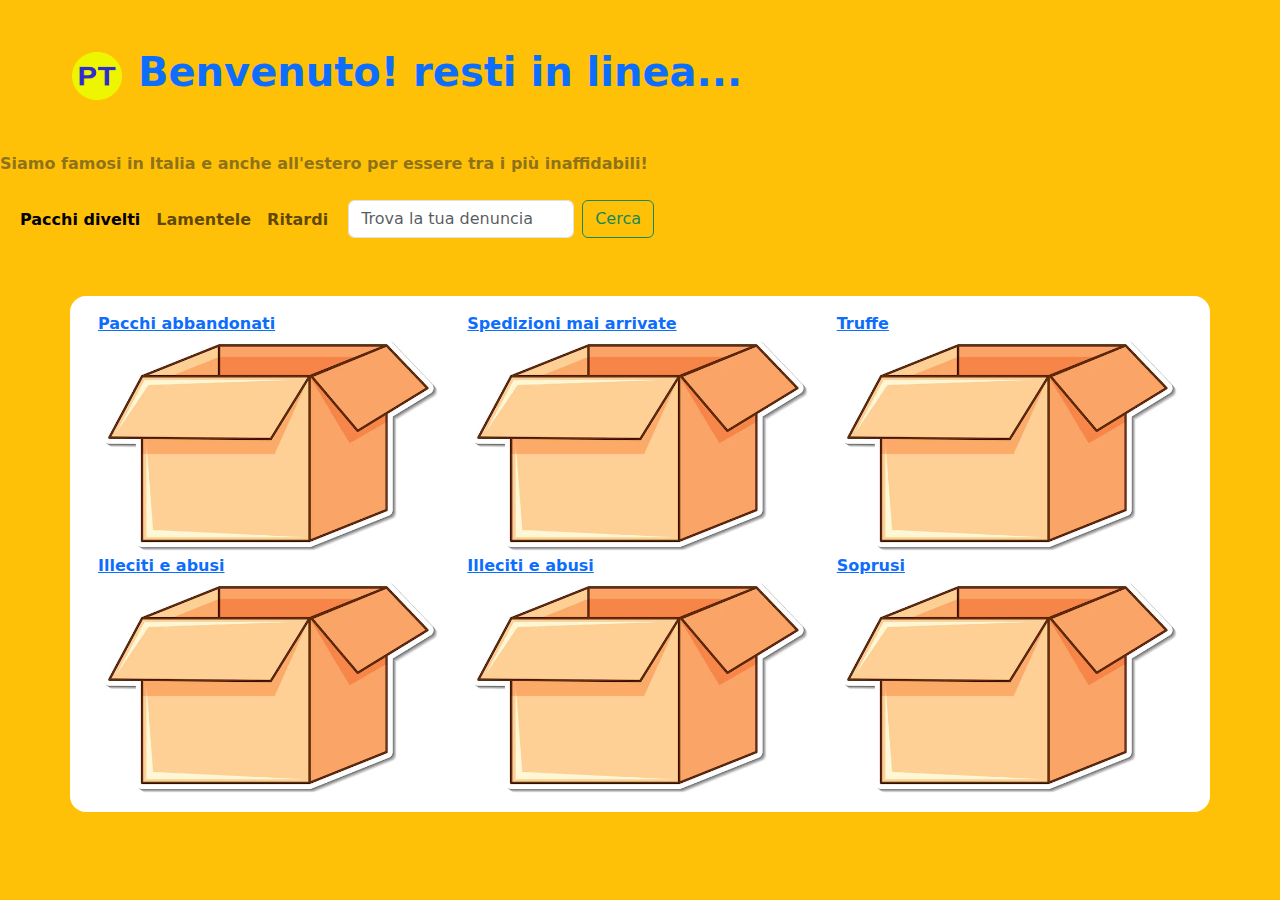
<file: index.html>
<!DOCTYPE html>
<html lang="en">
<head>
    <meta charset="UTF-8">
    <meta name="viewport" content="width=device-width, initial-scale=1.0">
    <link href="https://cdn.jsdelivr.net/npm/bootstrap@5.3.3/dist/css/bootstrap.min.css" rel="stylesheet" integrity="sha384-QWTKZyjpPEjISv5WaRU9OFeRpok6YctnYmDr5pNlyT2bRjXh0JMhjY6hW+ALEwIH" crossorigin="anonymous">
    <link rel="stylesheet" href="style.css">
    <title>Document</title>
</head>
<body class="bg-warning">
   <header>
    
    <div class="d-flex align-items-center p-5 ms-4">
        <a class="navbar-brand me-3" href="#">
          <img src="Logo_semplice_Poste_Italiane.svg.png" class="img-fluid" alt="" style="width: 50px; height: auto;">
        </a>
        <h1 class="text-primary fw-bold">Benvenuto! resti in linea...</h1>
      </div>
      
      <p class="ms-auto fw-bold w-100 opacity-50 d-none d-md-block ">
        Siamo famosi in Italia e anche all'estero per essere tra i più inaffidabili!
      </p>
    <nav class="navbar navbar-expand-lg bg-warning text-primary fw-bold">
  <div class="container-fluid">
   
    <button class="navbar-toggler" type="button" data-bs-toggle="collapse" data-bs-target="#navbarNav" aria-controls="navbarNav" aria-expanded="false" aria-label="Toggle navigation">
      <span class="navbar-toggler-icon"></span>
    </button>
    <div class="collapse navbar-collapse" id="navbarNav">
      <ul class="navbar-nav">
        <li class="nav-item">
          <a class="nav-link active" aria-current="page" href="#">Pacchi divelti </a>
        </li>
        <li class="nav-item">
          <a class="nav-link" href="#">Lamentele</a>
        </li>
        <li class="nav-item">
          <a class="nav-link" href="#">Ritardi </a>
        </li>
        <li class="nav-item">
         
          <div class="container-fluid">
           
            <form class="d-flex" role="search">
              <input class="form-control me-2" type="search" placeholder="Trova la tua denuncia" aria-label="Search">
              <button class="btn btn-outline-success align-center" type="submit">Cerca</button>
            </form>
          </div>
        
        </li>
      </ul>
    </div>
  </div>
</nav>
   </header> 
   <main>
    <div class="container d-flex fw-bold text-decoration-none">
        <div class="row d-flex bg-white mt-5 rounded-4 p-3">
          <div class="col-lg-4 col-md-6 col-sm-6 text-decoration-none"> 
            <a href="#">Pacchi abbandonati <img class="w-100" src="box.avif" alt=""> </a> 
          </div>
          <div class="col-lg-4 col-md-6 col-sm-6 text-decoration-none"> 
            <a href="#">Spedizioni mai arrivate <img class="w-100" src="box.avif" alt=""> </a>
          </div>
          <div class="col-lg-4 col-md-6 col-sm-6 text-decoration-none"> 
            <a href="#">Truffe <img class="w-100" src="box.avif" alt=""></a>
          </div>
          <div class="col-lg-4 col-md-6 col-sm-6 text-decoration-none"> 
            <a href="#">Illeciti e abusi <img class="w-100" src="box.avif" alt=""> </a> 
          </div>
          <div class="col-lg-4 col-md-6 col-sm-6 text-decoration-none"> 
            <a href="#">Illeciti e abusi <img class="w-100" src="box.avif" alt=""> </a> 
          </div>
          <div class="col-lg-4 col-md-6 col-sm-6 text-decoration-none"> 
            <a href="#">Soprusi <img class="w-100" src="box.avif" alt=""> </a> 
          </div>
        </div>
      </div>
      
          
        
      </div>
   </main>
   <footer></footer>
</body>
</html>
</file>
<file: style.css>
header img { width: 5vh;}
</file>
